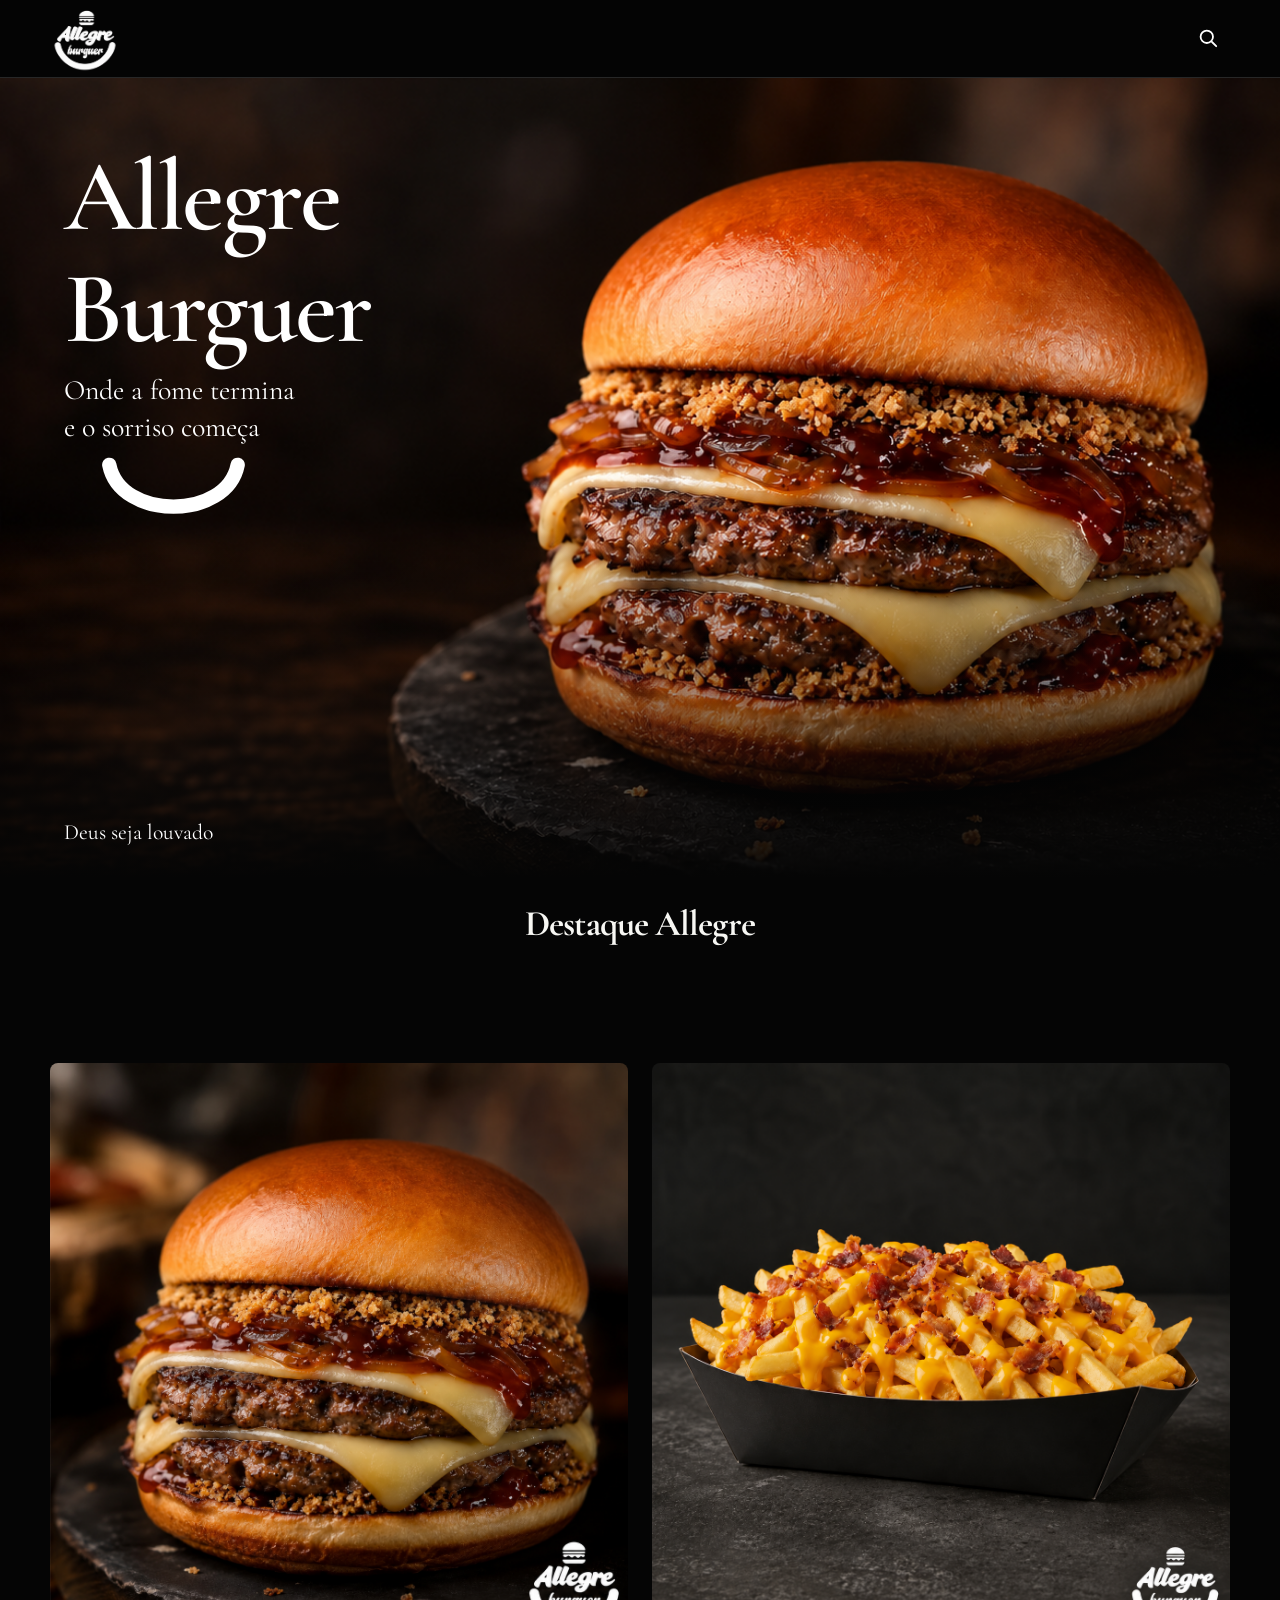
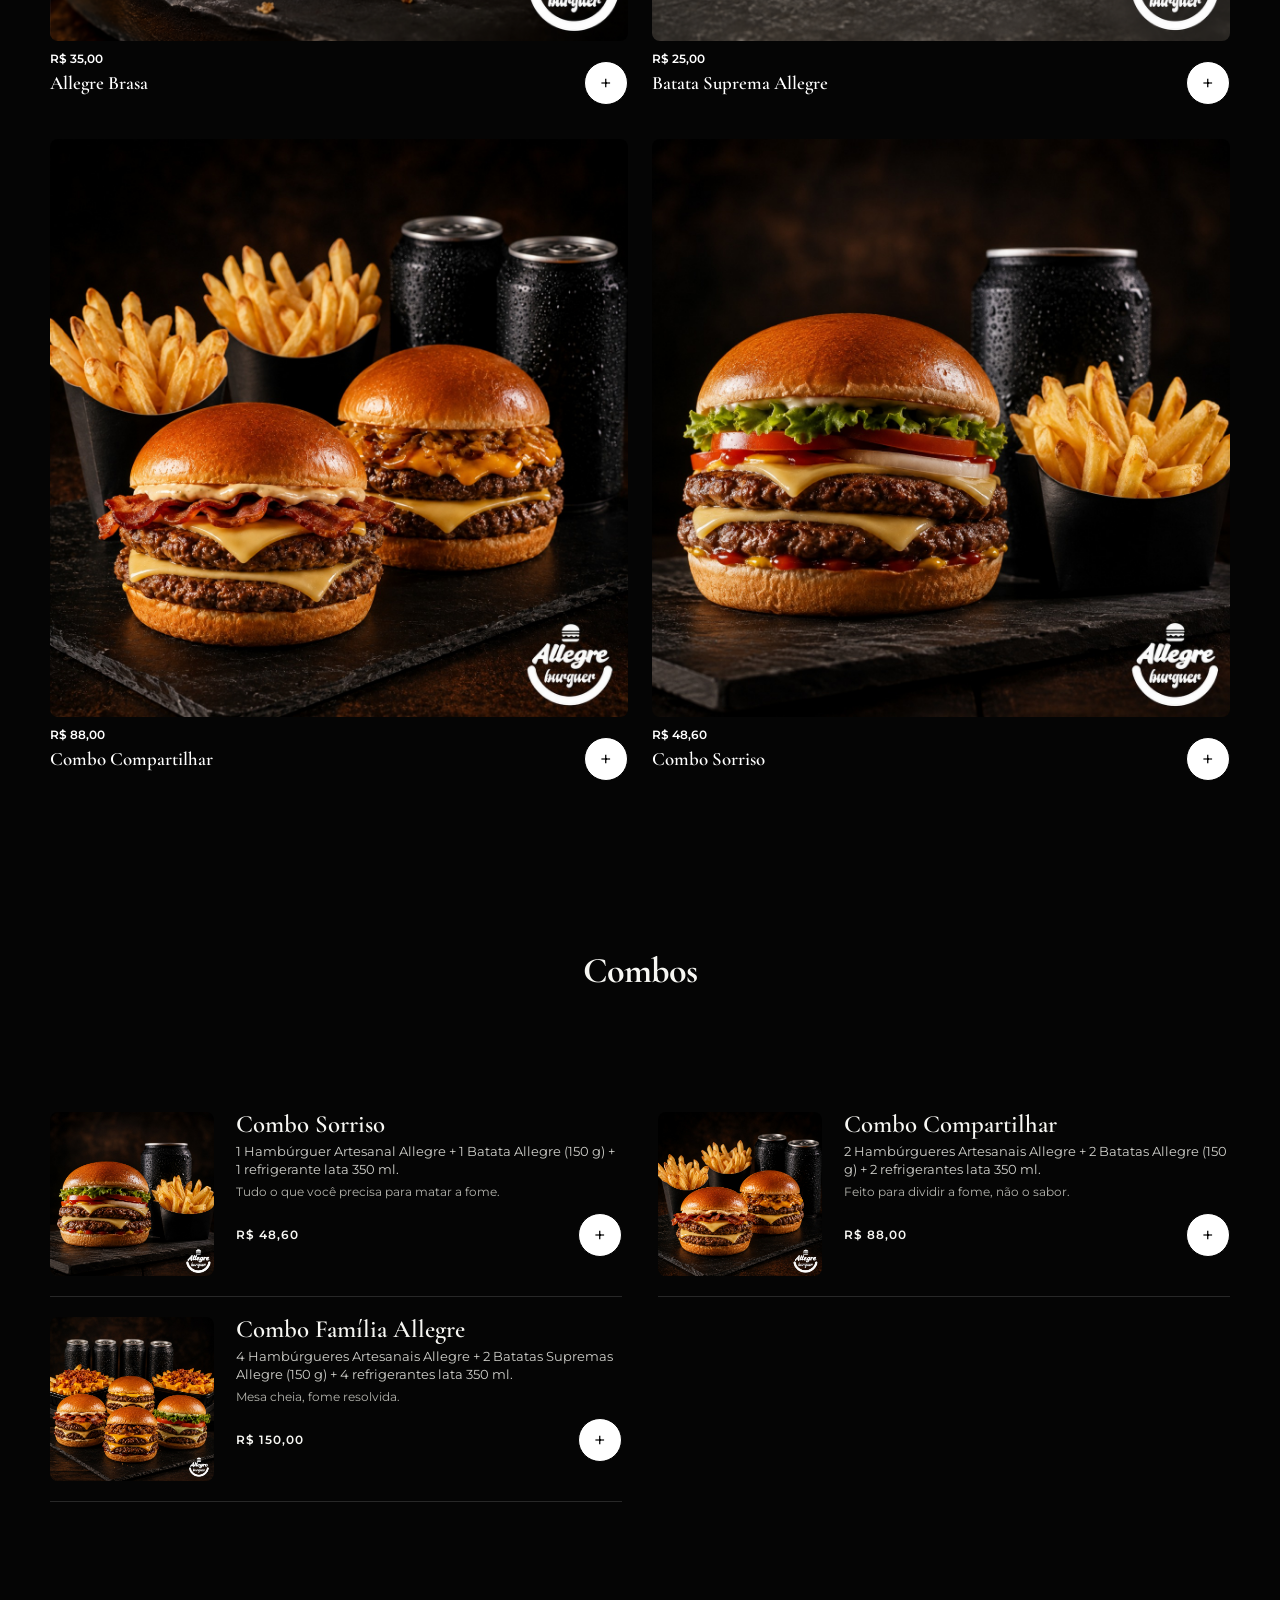
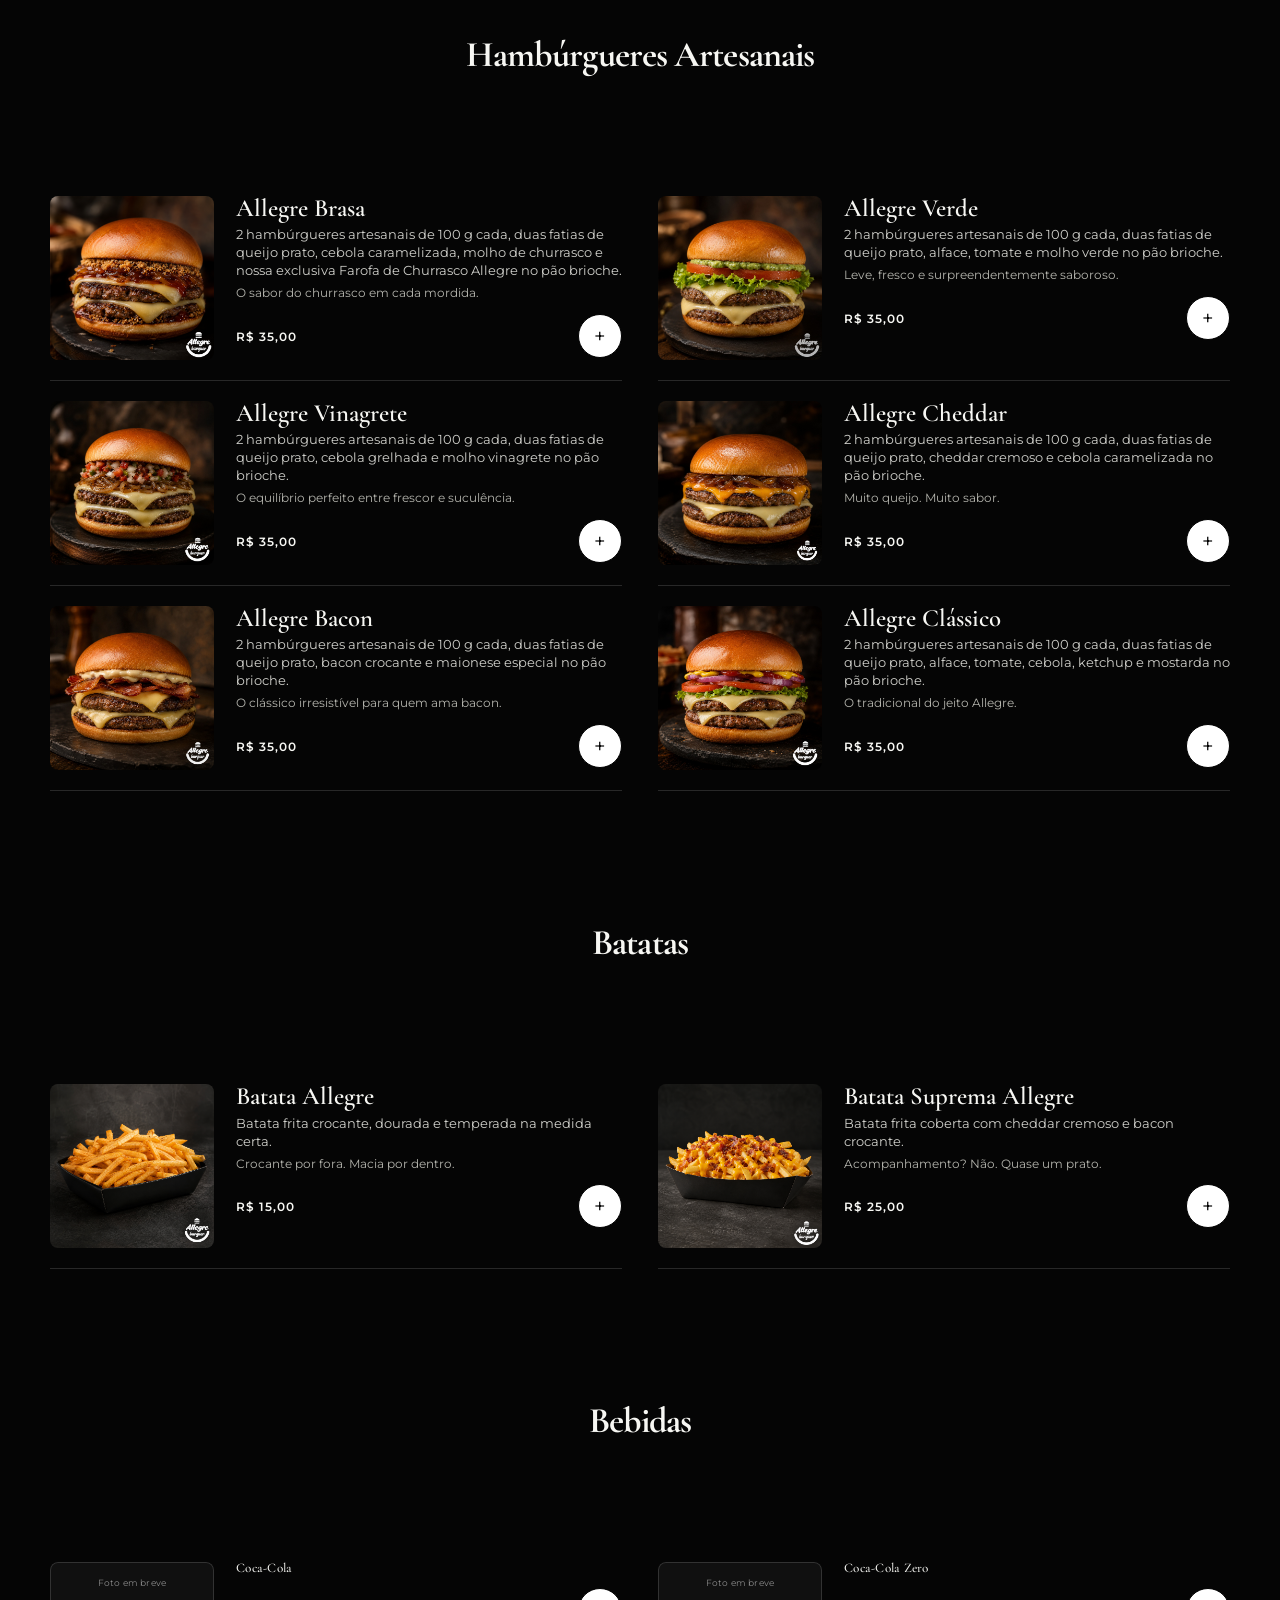
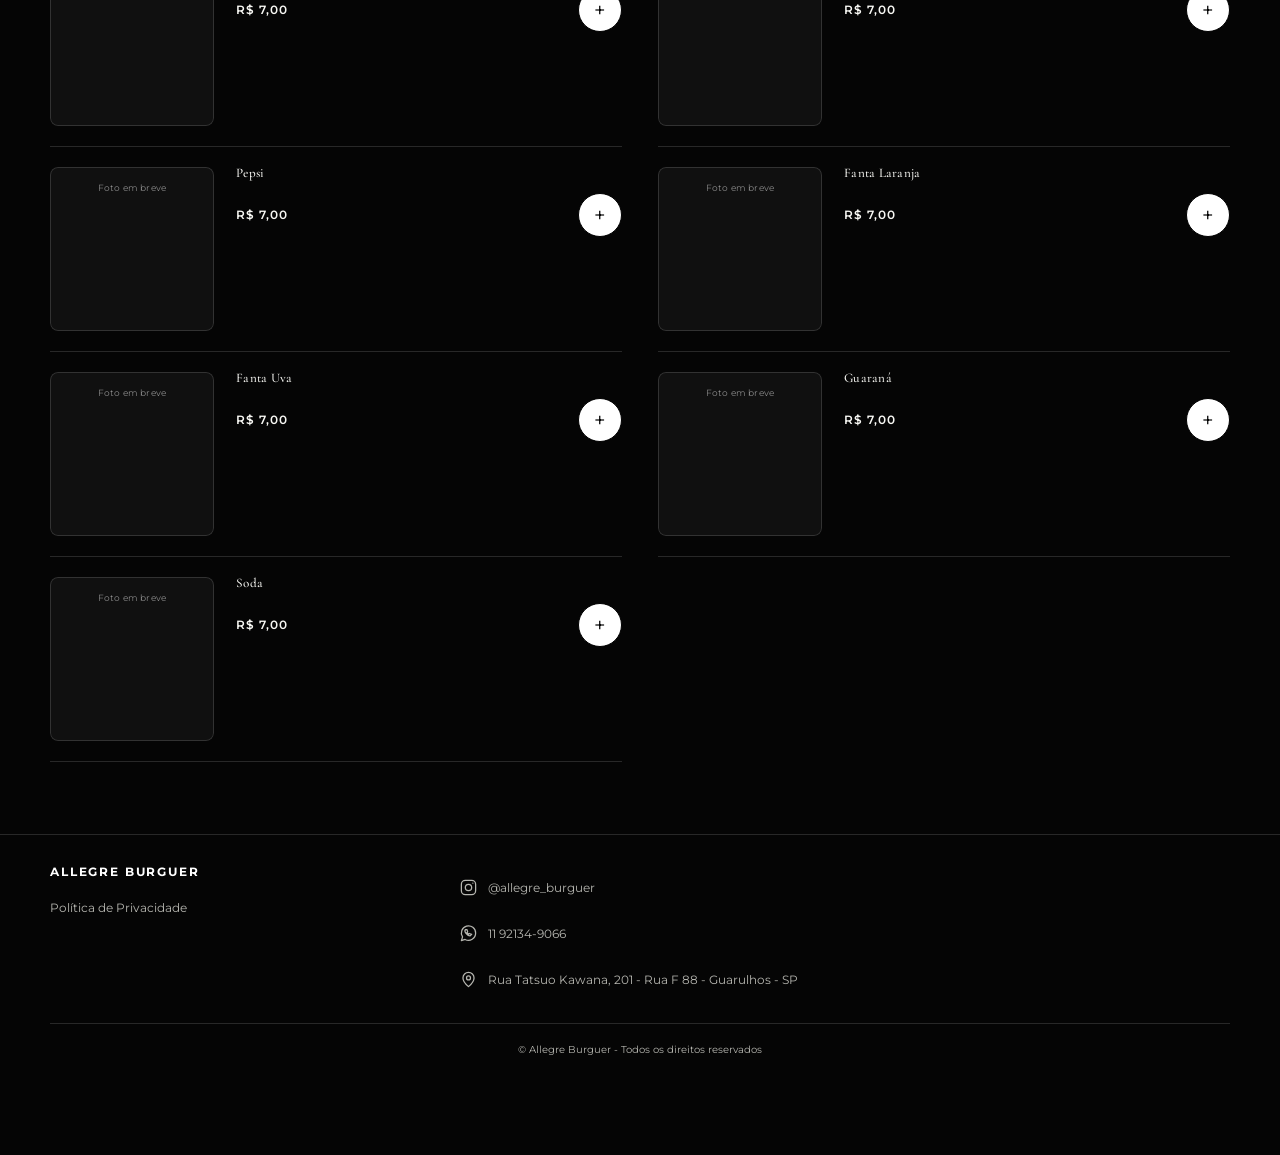
<file: index.html>
<!doctype html>
<html lang="pt-BR">
<head>
  <meta charset="utf-8" />
  <meta name="viewport" content="width=device-width,initial-scale=1,viewport-fit=cover" />
  <meta name="theme-color" content="#050505" />
  <meta name="description" content="Cardápio digital oficial Allegre Burguer. Pedido direto em Guarulhos." />
  <meta property="og:title" content="Allegre Burguer — Cardápio Oficial" />
  <meta property="og:description" content="Onde a fome termina e o sorriso começa." />
  <title>Allegre Burguer — Cardápio Oficial</title>

  <link rel="preconnect" href="https://fonts.googleapis.com">
  <link rel="preconnect" href="https://fonts.gstatic.com" crossorigin>
  <link href="https://fonts.googleapis.com/css2?family=Cormorant+Garamond:ital,wght@0,500;0,600;0,700;1,500&family=Montserrat:wght@400;500;600;700&display=swap" rel="stylesheet">
  <link rel="stylesheet" href="styles.css" />
</head>
<body>
  <header class="topbar">
    <div class="shell topbar__inner">
      <a class="header-brand" href="#top" aria-label="Allegre Burguer — voltar ao início">
        <img class="header-logo" src="assets/logo-allegre-branco.png" alt="Logo oficial Allegre Burguer" />
      </a>
      <button id="openSearch" class="search-action" type="button" aria-label="Buscar no cardápio" aria-expanded="false" aria-controls="searchPanel">
        <span class="sr-only">Buscar no cardápio</span>
        <svg aria-hidden="true" viewBox="0 0 24 24"><circle cx="10.8" cy="10.8" r="6.2"></circle><path d="m16 16 4.2 4.2"></path></svg>
      </button>
    </div>
    <nav id="nav" class="category-trail" aria-label="Categorias do cardápio" aria-hidden="true" inert></nav>
    <div id="searchPanel" class="search-panel" hidden>
      <label class="search">
        <span class="sr-only">Buscar no cardápio</span>
        <input id="search" type="search" placeholder="Buscar no mapa" autocomplete="off" />
      </label>
      <div id="resultCount" class="result-count" role="status" aria-live="polite"></div>
      <nav id="searchCategories" class="search-categories" aria-label="Ir para uma categoria"></nav>
    </div>
  </header>

  <main id="top">
    <section class="masthead">
      <div class="masthead__grid">
        <figure class="masthead__burger">
          <img src="assets/allegre-capa.png" alt="Allegre Brasa" width="1254" height="1254" fetchpriority="high" decoding="async" />
          <div class="masthead__copy">
            <h1><span>Allegre</span> <span>Burguer</span></h1>
            <p><span>Onde a fome termina</span> <span>e o sorriso começa</span></p>
            <svg class="masthead__smile" viewBox="0 0 180 80" aria-hidden="true"><path d="M14 14C27 80 153 80 166 14" fill="none" stroke="currentColor" stroke-width="17" stroke-linecap="round"/></svg>
          </div>
          <figcaption class="masthead__blessing">Deus seja louvado</figcaption>
        </figure>
      </div>
    </section>

    <div class="shell">
      <section class="menu">
        <div id="menuRoot"></div>
      </section>
    </div>
  </main>

  <footer class="footer">
    <div class="shell footer__inner">
      <div>
        <strong>ALLEGRE BURGUER</strong>
        <a class="footer__privacy" href="politica-de-privacidade.html">Política de Privacidade</a>
      </div>
      <div class="footer__contacts">
        <a href="https://www.instagram.com/allegre_burguer?stkn=YmJtdWhtODIzcXk1&amp;utm_source=qr" target="_blank" rel="noopener noreferrer">
          <svg viewBox="0 0 24 24" aria-hidden="true"><rect x="3" y="3" width="18" height="18" rx="5"/><circle cx="12" cy="12" r="4"/><circle cx="17.5" cy="6.5" r=".8" fill="currentColor" stroke="none"/></svg><span>@allegre_burguer</span>
        </a>
        <a href="https://wa.me/5511921349066" target="_blank" rel="noopener noreferrer">
          <svg viewBox="0 0 24 24" aria-hidden="true"><path d="M21 11.5a9 9 0 0 1-13.3 8L3 21l1.5-4.7A9 9 0 1 1 21 11.5Z"/><path d="M8 7c-2 3 3 8 6 8l2-2-3-1-1 1-2-2 1-1-1-3Z"/></svg><span>11 92134-9066</span>
        </a>
        <address><svg viewBox="0 0 24 24" aria-hidden="true"><path d="M19 10c0 5-7 11-7 11S5 15 5 10a7 7 0 0 1 14 0Z"/><circle cx="12" cy="10" r="2.5"/></svg><span>Rua Tatsuo Kawana, 201 - Rua F 88 - Guarulhos - SP</span></address>
      </div>
    </div>
    <p class="shell footer__copyright">© Allegre Burguer - Todos os direitos reservados</p>
  </footer>

  <button id="openCart" class="cart-action cart-action--floating" type="button" aria-label="Abrir sacola" aria-hidden="true" tabindex="-1" hidden>
    <svg class="cart-action__icon" aria-hidden="true" viewBox="0 0 24 24"><path d="M5.5 8.5h13l-1 11h-11z"></path><path d="M9 9V7a3 3 0 0 1 6 0v2"></path></svg>
    <span class="cart-action__label">Sacola</span>
    <b id="cartCount" class="cart-action__count">0</b>
  </button>

  <div id="modalBackdrop" class="backdrop" hidden></div>

  <section id="productModal" class="sheet sheet--product" aria-modal="true" role="dialog" hidden>
    <div class="sheet__head">
      <div>
        <span class="kicker">PERSONALIZE SEU PEDIDO</span>
        <h2 id="modalTitle"></h2>
      </div>
      <button class="round" data-close="product" aria-label="Fechar">×</button>
    </div>
    <div id="modalBody" class="sheet__body"></div>
    <div class="sheet__foot">
      <div><small>TOTAL</small><strong id="modalTotal">R$ 0,00</strong></div>
      <button id="modalAdd" class="button button--light" type="button">ADICIONAR À SACOLA</button>
    </div>
  </section>

  <section id="cartDrawer" class="sheet sheet--cart" aria-modal="true" role="dialog" hidden>
    <div class="sheet__head">
      <div><span class="kicker">PEDIDO DIRETO</span><h2>Sua sacola</h2></div>
      <button class="round" data-close="cart" aria-label="Fechar">×</button>
    </div>
    <div id="cartBody" class="sheet__body"></div>
    <div class="sheet__foot sheet__foot--stack">
      <div class="total-row"><span>TOTAL DOS ITENS</span><strong id="cartTotal">R$ 0,00</strong></div>
      <button id="goCheckout" class="button button--light button--full" type="button">CONTINUAR</button>
    </div>
  </section>

  <section id="checkoutDrawer" class="sheet sheet--checkout" aria-modal="true" role="dialog" hidden>
    <div class="sheet__head">
      <div><span class="kicker">ÚLTIMO PASSO</span><h2>Finalizar pedido</h2></div>
      <button class="round" data-close="checkout" aria-label="Fechar">×</button>
    </div>
    <div class="sheet__body">
      <div class="segmented">
        <button id="modeDelivery" class="active" type="button">ENTREGA</button>
        <button id="modePickup" type="button">RETIRADA</button>
      </div>

      <form id="checkoutForm" class="form" novalidate>
        <label><span>NOME</span><input name="name" autocomplete="name" required placeholder="Seu nome" /></label>
        <label><span>WHATSAPP</span><input name="phone" inputmode="tel" autocomplete="tel" required placeholder="(11) 99999-9999" /></label>

        <div id="deliveryFields" class="form__group">
          <label><span>CEP</span><input name="cep" inputmode="numeric" autocomplete="postal-code" placeholder="00000-000" /></label>
          <div class="form__row">
            <label><span>ENDEREÇO</span><input name="address" autocomplete="street-address" placeholder="Rua / avenida" /></label>
            <label class="small"><span>Nº</span><input name="number" placeholder="123" /></label>
          </div>
          <div class="form__row">
            <label><span>BAIRRO</span><input name="district" placeholder="Bairro" /></label>
            <label><span>COMPLEMENTO</span><input name="complement" placeholder="Apto, bloco..." /></label>
          </div>
          <p class="hint">A taxa de entrega será confirmada conforme o endereço.</p>
        </div>

        <label>
          <span>PAGAMENTO</span>
          <select name="payment">
            <option>Pix</option>
            <option>Cartão na entrega</option>
            <option>Dinheiro</option>
          </select>
        </label>

        <label><span>OBSERVAÇÕES</span><textarea name="notes" rows="3" placeholder="Alguma observação geral do pedido?"></textarea></label>

        <label class="consent">
          <input name="consent" type="checkbox" required />
          <span>Autorizo o uso destes dados somente para atendimento e gestão deste pedido.</span>
        </label>

        <button class="button button--light button--full" type="submit">ENVIAR PEDIDO NO WHATSAPP</button>
      </form>

      <div id="orderPayloadPreview" class="payload-preview" hidden></div>
    </div>
  </section>

  <div id="toast" class="toast" role="status" aria-live="polite"></div>

  <script src="app.js" defer></script>
</body>
</html>
</file>
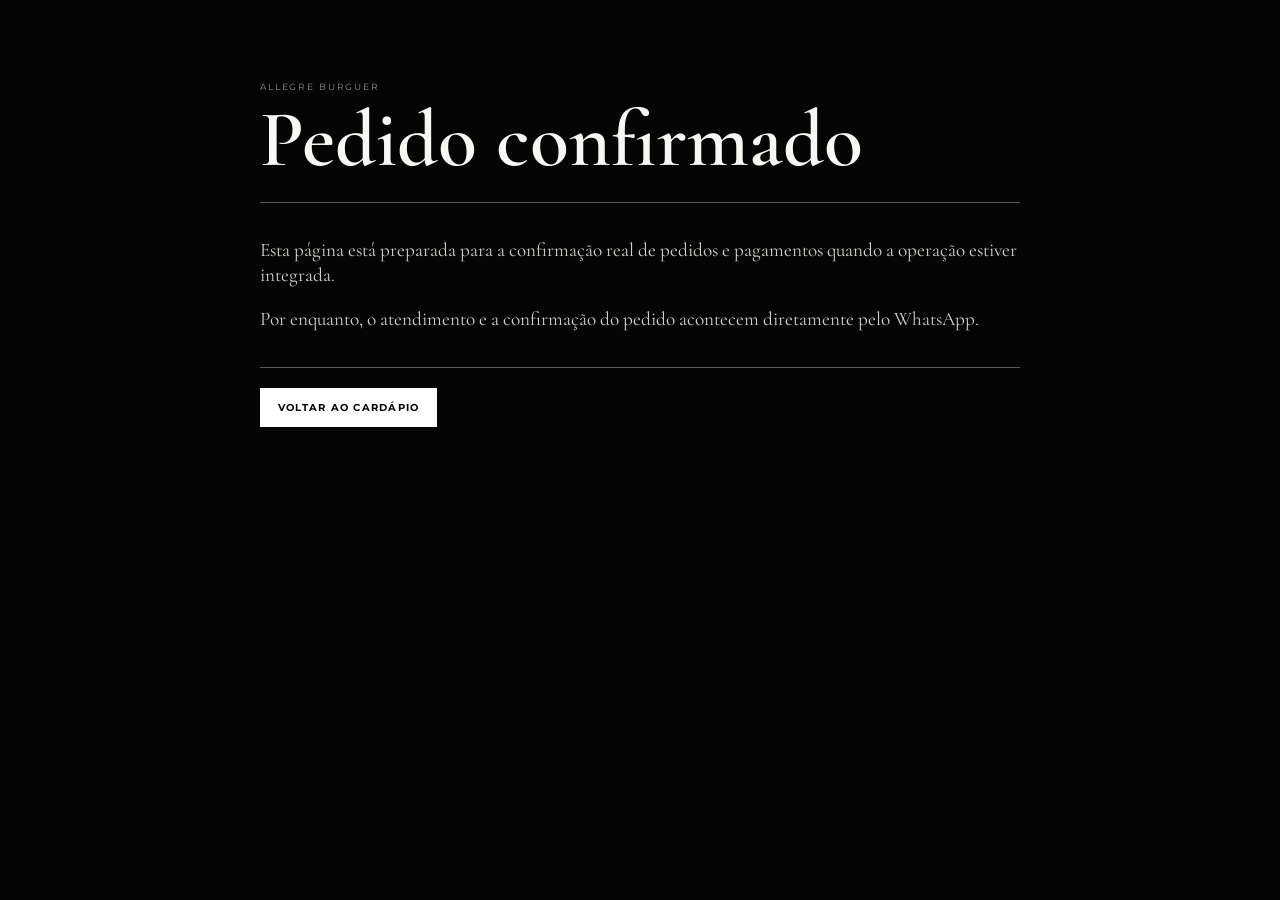
<file: pedido-confirmado.html>
<!doctype html>
<html lang="pt-BR">
<head>
  <meta charset="utf-8">
  <meta name="viewport" content="width=device-width, initial-scale=1">
  <meta name="theme-color" content="#050505">
  <title>Pedido confirmado — Allegre Burguer</title>
  <link rel="preconnect" href="https://fonts.googleapis.com">
  <link rel="preconnect" href="https://fonts.gstatic.com" crossorigin>
  <link href="https://fonts.googleapis.com/css2?family=Cormorant+Garamond:ital,wght@0,500;0,600;1,500&family=Montserrat:wght@400;500;600;700&display=swap" rel="stylesheet">
  <link rel="stylesheet" href="styles.css">
</head>
<body>
  <main class="legal shell">
    <p class="kicker">ALLEGRE BURGUER</p>
    <h1>Pedido confirmado</h1>
    <div class="legal__content">
      <p>Esta página está preparada para a confirmação real de pedidos e pagamentos quando a operação estiver integrada.</p>
      <p>Por enquanto, o atendimento e a confirmação do pedido acontecem diretamente pelo WhatsApp.</p>
    </div>
    <a class="button button--light" href="index.html">VOLTAR AO CARDÁPIO</a>
  </main>
</body>
</html>
</file>
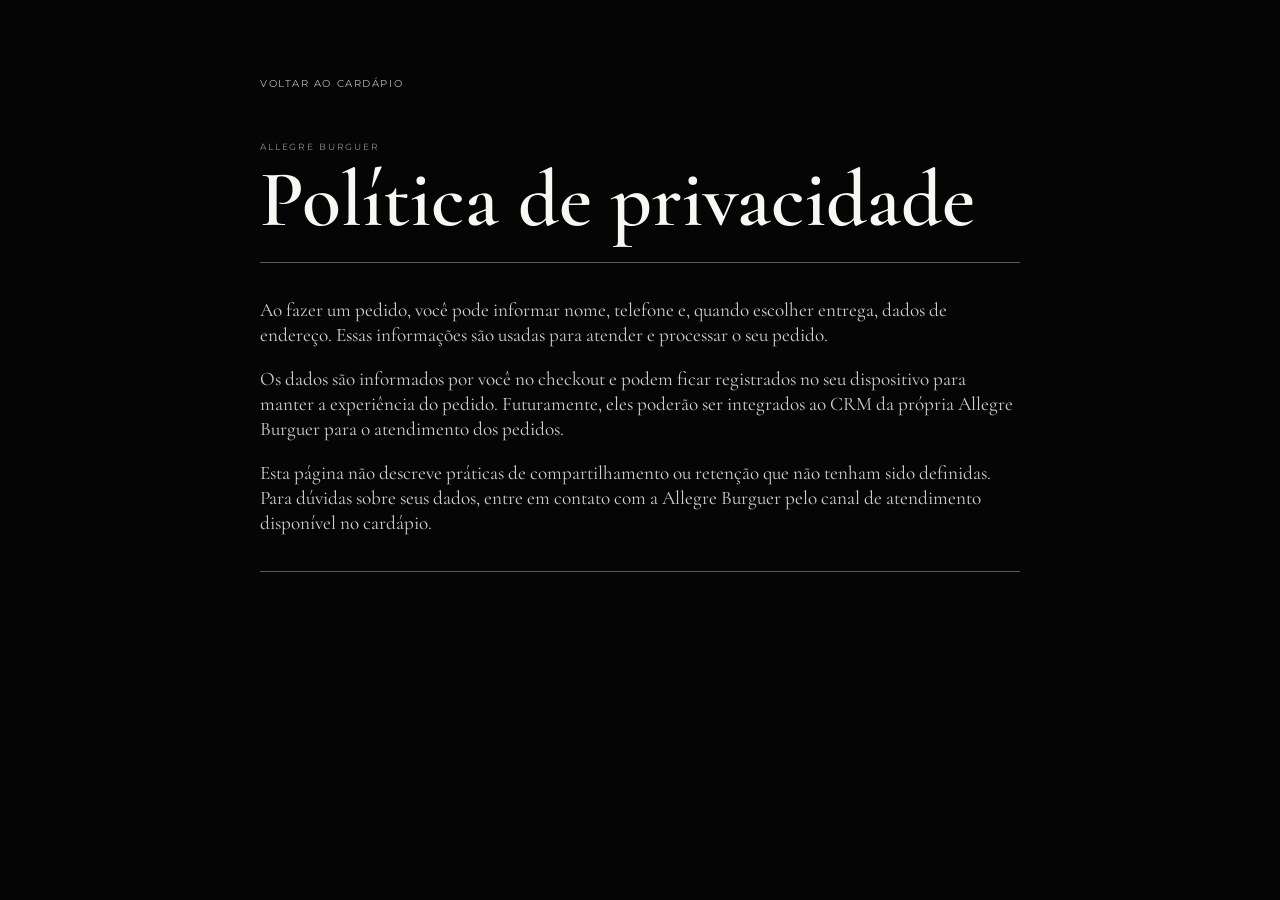
<file: politica-de-privacidade.html>
<!doctype html>
<html lang="pt-BR">
<head>
  <meta charset="utf-8">
  <meta name="viewport" content="width=device-width, initial-scale=1">
  <meta name="theme-color" content="#050505">
  <title>Política de privacidade — Allegre Burguer</title>
  <link rel="preconnect" href="https://fonts.googleapis.com">
  <link rel="preconnect" href="https://fonts.gstatic.com" crossorigin>
  <link href="https://fonts.googleapis.com/css2?family=Cormorant+Garamond:ital,wght@0,500;0,600;1,500&family=Montserrat:wght@400;500;600;700&display=swap" rel="stylesheet">
  <link rel="stylesheet" href="styles.css">
</head>
<body>
  <main class="legal shell">
    <a class="legal__back" href="index.html">Voltar ao cardápio</a>
    <p class="kicker">ALLEGRE BURGUER</p>
    <h1>Política de privacidade</h1>
    <div class="legal__content">
      <p>Ao fazer um pedido, você pode informar nome, telefone e, quando escolher entrega, dados de endereço. Essas informações são usadas para atender e processar o seu pedido.</p>
      <p>Os dados são informados por você no checkout e podem ficar registrados no seu dispositivo para manter a experiência do pedido. Futuramente, eles poderão ser integrados ao CRM da própria Allegre Burguer para o atendimento dos pedidos.</p>
      <p>Esta página não descreve práticas de compartilhamento ou retenção que não tenham sido definidas. Para dúvidas sobre seus dados, entre em contato com a Allegre Burguer pelo canal de atendimento disponível no cardápio.</p>
    </div>
  </main>
</body>
</html>
</file>
<file: styles.css>
:root{
  --bg:#050505;
  --panel:#0b0b0b;
  --panel2:#111;
  --text:#f7f7f3;
  --muted:#b6b6b0;
  --dim:#7d7d79;
  --line:rgba(255,255,255,.34);
  --line-soft:rgba(255,255,255,.14);
  --serif:"Cormorant Garamond",Georgia,serif;
  --sans:"Montserrat",Arial,sans-serif;
  --max:1180px;
  --shadow:0 30px 90px rgba(0,0,0,.6);
}

*{box-sizing:border-box}
html{scroll-behavior:smooth}
body{
  margin:0;
  background:var(--bg);
  color:var(--text);
  font-family:var(--sans);
  -webkit-font-smoothing:antialiased;
  overflow-x:hidden;
}
body.lock{overflow:hidden}
button:focus-visible,a:focus-visible,input:focus-visible,select:focus-visible,textarea:focus-visible{outline:2px solid #fff;outline-offset:3px}
button,input,select,textarea{font:inherit}
button{cursor:pointer}
a{color:inherit;text-decoration:none}
img{max-width:100%;display:block}
.shell{width:min(calc(100% - 40px),var(--max));margin-inline:auto}
.legal{max-width:760px;padding:72px 0 110px}
.legal h1{margin:8px 0 24px;font-family:var(--serif);font-size:clamp(3rem,8vw,5rem);font-weight:600;line-height:.95}
.legal__content{border-top:1px solid var(--line);border-bottom:1px solid var(--line);margin-bottom:28px;padding:16px 0;color:#d0d0ca;font-family:var(--serif);font-size:1.2rem;line-height:1.3}
.legal__back{display:inline-block;margin-bottom:42px;color:#b6b6b0;font-size:.65rem;letter-spacing:.15em;text-transform:uppercase}

.topbar{
  position:sticky;top:0;z-index:60;
  background:rgba(5,5,5,.93);
  border-bottom:1px solid var(--line-soft);
  backdrop-filter:blur(14px);
}
.topbar__inner{
  min-height:clamp(68px,6vw,78px);display:flex;align-items:center;gap:clamp(10px,1.7vw,18px);
}
.header-brand{
  display:flex;align-items:center;flex:0 0 auto;
}
.header-logo{
  display:block;width:auto;height:clamp(56px,5.5vw,70px);max-width:100%;object-fit:contain;
}
.category-trail{
  position:absolute;top:100%;left:0;width:100%;height:48px;
  display:flex;align-items:stretch;gap:22px;padding-inline:max(16px,calc((100% - var(--max))/2));
  overflow-x:auto;scrollbar-width:none;background:rgba(5,5,5,.97);border-bottom:1px solid var(--line-soft);
  opacity:0;visibility:hidden;pointer-events:none;transform:translateY(-8px);
  transition:opacity .22s ease,transform .22s ease,visibility .22s;
}
.category-trail::-webkit-scrollbar{display:none}
.category-trail.is-visible{opacity:1;visibility:visible;pointer-events:auto;transform:translateY(0)}
.category-trail a{
  display:flex;align-items:center;flex-shrink:0;border:0;border-bottom:2px solid transparent;padding:0 2px;background:transparent;color:#92928c;
  font-size:.64rem;font-weight:600;letter-spacing:.08em;white-space:nowrap;
  transition:color .22s ease,border-color .22s ease;
}
.category-trail a:hover,.category-trail a.active{color:#fff}
.category-trail a.active{border-bottom-color:#fff}
.category-trail a:focus-visible{outline-offset:-4px}
@media(prefers-reduced-motion:reduce){.category-trail,.category-trail a{transition:none}}
.search-action{
  margin-left:auto;
  display:flex;align-items:center;justify-content:center;flex-shrink:0;
  width:44px;height:44px;padding:10px;border:0;background:transparent;color:#fff;
}
.search-action svg{flex-shrink:0;width:24px;height:24px;fill:none;stroke:currentColor;stroke-width:1.8;stroke-linecap:round}
.search-panel{
  position:absolute;z-index:70;right:max(20px,calc((100% - var(--max))/2));top:100%;
  width:min(430px,calc(100% - 40px));padding:14px 16px 12px;
  border:1px solid var(--line-soft);background:#080808;max-height:calc(100dvh - 100px);overflow-y:auto;animation:search-open .18s ease-out;
}
.search-panel[hidden]{display:none}
.search-categories{display:flex;flex-direction:column;margin-top:12px}
.search-categories a{display:flex;align-items:center;min-height:46px;padding:10px 0;border-top:1px solid var(--line-soft);color:var(--muted);font-size:.78rem;line-height:1.4}
.search-categories a:hover,.search-categories a.active{color:#fff}
@keyframes search-open{from{opacity:0;transform:translateY(-6px)}to{opacity:1;transform:translateY(0)}}
@media(prefers-reduced-motion:reduce){html{scroll-behavior:auto}.search-panel{animation:none}}
.sr-only{position:absolute;width:1px;height:1px;padding:0;margin:-1px;overflow:hidden;clip:rect(0,0,0,0);white-space:nowrap;border:0}
.cart-action{
  display:flex;align-items:center;justify-content:flex-start;gap:8px;
  border:1px solid #fff;background:#fff;color:#050505;border-radius:12px;
  padding:7px 12px;font-family:var(--serif);font-size:1.02rem;letter-spacing:0;font-weight:700;
}
.cart-action__icon{width:18px;height:18px;fill:none;stroke:currentColor;stroke-width:1.8;stroke-linejoin:round;stroke-linecap:round}
.cart-action__label{display:block;line-height:1;white-space:nowrap}
.cart-action__count{color:#050505;font-family:var(--sans);font-size:.84rem;font-weight:800;line-height:1}
.cart-action--floating{
  position:fixed;z-index:75;right:24px;bottom:24px;box-shadow:0 16px 40px rgba(0,0,0,.38);
  opacity:0;pointer-events:none;transform:translateY(12px) scale(.96);
  transition:opacity .22s ease,transform .22s ease;
}
.cart-action--floating.is-visible{opacity:1;pointer-events:auto;transform:translateY(0) scale(1)}
.cart-action[hidden]{display:none}
.cart-action--floating{min-height:48px;bottom:calc(24px + env(safe-area-inset-bottom,0px))}
.cart-action__count{display:inline-block;min-width:20px;text-align:center}
.cart-fly{position:fixed;z-index:220;display:grid;place-items:center;width:64px;height:64px;border:2px solid #fff;border-radius:50%;background:#fff;color:#050505;box-shadow:0 0 24px #ffffff80;font-family:var(--sans);font-size:1rem;font-weight:800;pointer-events:none;transform:translate(-50%,-50%)}
.cart-fly img{width:100%;height:100%;object-fit:cover;border-radius:inherit;grid-area:1/1}
.cart-fly span{grid-area:1/1;z-index:1;background:#fff;border-radius:20px;padding:3px 6px;align-self:end;justify-self:end}
@media(prefers-reduced-motion:reduce){.cart-action--floating{transition:none}}

.masthead{padding:0;background:var(--bg)}
.masthead__grid{width:100%}
.masthead__burger{
  position:relative;margin:0 auto;max-width:1440px;overflow:hidden;container-type:inline-size;
}
.masthead__burger>img{width:100%;height:min(100vw,960px);object-fit:cover;object-position:center 55%;margin-top:max(-12vw,-96px);margin-bottom:max(-8vw,-64px)}
.masthead__burger::after{content:"";position:absolute;inset:55% 0 0;background:linear-gradient(to bottom,transparent 0%,rgba(5,5,5,.3) 45%,var(--bg) 100%);pointer-events:none}
.masthead__copy{position:absolute;z-index:1;top:max(24px,calc(min(55cqw,528px) - 27.3cqw - min(12cqw,96px) - clamp(10px,1.5cqw,20px)));left:0;width:40%;padding:0 0 20px clamp(20px,5vw,72px);color:#fff}
.masthead__copy h1{margin:0;font-family:var(--serif);font-weight:600;font-size:clamp(3.096rem,7.92vw,6.912rem);line-height:1.1;letter-spacing:-.025em}
.masthead__copy h1 span{display:block}
.masthead__copy p{margin:8px 0 0;font-family:var(--serif);font-size:clamp(1.2rem,2.4vw,1.74rem);line-height:1.3}
.masthead__copy p span{display:block;white-space:nowrap}
.masthead__smile{display:block;width:clamp(84.48px,11.88vw,171.6px);height:auto;margin-top:8px;transform:translateX(22%)}
.masthead__blessing{position:absolute;z-index:1;left:0;right:0;bottom:clamp(16px,3vw,32px);margin:0;padding:0 clamp(20px,5vw,72px);text-align:left;color:#fff;font-family:var(--serif);font-size:clamp(1rem,1.8vw,1.35rem);line-height:1.3}

.search{width:min(430px,100%)}
.search input{
  width:100%;background:transparent;border:0;border-bottom:1px solid var(--line);
  color:#fff;outline:none;padding:7px 0 8px;
  font-family:var(--serif);font-size:1.12rem;
}
.search input::placeholder{color:#676762}
.result-count{font-size:.65rem;letter-spacing:.12em;color:#777;text-transform:uppercase}

.menu{padding:0 0 64px}
.empty-results{padding:40px 0;text-align:center;color:var(--muted)}

.menu-section{
  padding:18px 0 8px;
  scroll-margin-top:var(--menu-scroll-offset,132px);
}
.menu-section + .menu-section{margin-top:4px}
.section-head{
  text-align:center;
  padding:8px 0 7px;
  margin:8% 0;
}
.section-head h2{
  margin:0;
  font-family:var(--serif);
  font-size:clamp(1.65rem,3vw,2.25rem);
  line-height:1.1;
  font-weight:700;
  letter-spacing:-.025em;
  text-transform:none;
}
.menu-section--highlights .section-head{margin-top:0}
.section-head p,.section-head .result-count{display:none}

.menu-list{display:grid;grid-template-columns:repeat(2,minmax(0,1fr));column-gap:36px}
.product-row{
  display:grid;grid-template-columns:clamp(104px,14vw,164px) minmax(0,1fr);gap:clamp(14px,2vw,22px);
  padding:20px 0;border-bottom:1px solid var(--line-soft);align-items:start;min-width:0;
}
.product-row__visual{position:relative;min-width:0;aspect-ratio:1}
.product-row__photo{display:block;width:100%;height:100%;padding:0;border:0;border-radius:8px;overflow:hidden;background:#101010;color:var(--dim)}
.product-row__photo img{display:block;width:100%;height:100%;object-fit:cover;aspect-ratio:1}
.photo-placeholder{display:grid;place-items:center;width:100%;height:100%;aspect-ratio:1;background:#101010;border:1px solid var(--line-soft);border-radius:inherit;color:#888;font-family:var(--sans);font-size:.58rem;font-weight:400;letter-spacing:.02em}
.product-row__photo .photo-placeholder>span{align-self:start;margin-top:14px}
.product-row__main{min-width:0}
.product-row h3{margin:0;font-family:var(--serif);font-weight:600;font-size:1.55rem;line-height:1}
.product-row__footer{display:flex;align-items:center;justify-content:space-between;gap:8px;margin-top:12px;flex-wrap:wrap}
.product-row__price{display:block;margin:0;font-size:.75rem;letter-spacing:.08em;font-weight:600;white-space:nowrap}
.product-row__desc{color:#d0d0cb;font-family:var(--sans);font-size:.8rem;line-height:1.4;margin:6px 0 0;max-width:100%}
.product-row__short{color:#b4b4ad;font-family:var(--sans);font-style:normal;font-size:.75rem;line-height:1.4;margin:5px 0 0}
.product-row__action{
  flex:0 0 44px;margin-left:auto;width:44px;height:44px;border:1px solid #000;background:#fff;color:#000;
  border-radius:50%;font-size:1.25rem;line-height:1;display:grid;place-items:center;transition:background .18s ease,color .18s ease;
}
.product-row__action:hover{background:#e8e8e8;color:#000}
.product-row--drink h3{font-family:var(--serif);font-size:.82rem;font-weight:500;letter-spacing:.02em}
.product-row--drink .product-row__desc{font-family:var(--sans)}
.product-row--drink .product-row__price{font-size:.72rem}
.menu-section--highlights{padding-top:clamp(8px,1.5vw,18px);padding-bottom:24px}
.spotlight{
  --card-gap:clamp(10px,2vw,24px);
  display:grid;grid-template-columns:repeat(2,minmax(0,1fr));gap:24px var(--card-gap);
  padding:18px 0 12px;
}
.spotlight__item{display:flex;flex-direction:column;align-items:stretch;min-width:0;padding:0;border:0;background:transparent;color:#fff;text-align:left}
.spotlight__item:focus-visible{outline-offset:-2px}
.spotlight__photo{display:block;width:100%;aspect-ratio:1;border-radius:8px;overflow:hidden;padding:0;border:0;background:#101010;color:inherit}
.spotlight__details{display:flex;align-items:center;gap:10px;margin-top:10px}
.spotlight__copy{flex:1;min-width:0;overflow-wrap:anywhere}
.spotlight__details .spotlight__price{margin-top:0}
.spotlight__details strong{display:block}
.spotlight__photo img{width:100%;height:100%;object-fit:cover}
.spotlight__price{display:block;margin:10px 0 5px;font-family:var(--sans);font-size:.75rem;font-weight:600;line-height:1.4}
.spotlight__item strong{font-family:var(--serif);font-size:1.18rem;font-weight:600;line-height:1.12;min-height:2.24em}
.footer{border-top:1px solid var(--line-soft);padding:30px 0 96px;color:var(--muted)}
.footer__inner{display:grid;grid-template-columns:minmax(160px,1fr) minmax(0,2fr);gap:24px;align-items:start}
.footer strong{display:block;color:#fff;font-size:.72rem;letter-spacing:.16em}
.footer__privacy{display:inline-flex;align-items:center;min-height:44px;font-size:.75rem;margin-top:6px}
.footer__contacts{display:flex;flex-direction:column;align-items:flex-start;gap:2px}
.footer__contacts a,.footer__contacts address{display:flex;align-items:center;gap:10px;min-height:44px;font-size:.75rem;line-height:1.6;font-style:normal}
.footer__contacts svg{width:19px;height:19px;flex-shrink:0;fill:none;stroke:currentColor;stroke-width:1.6;stroke-linecap:round;stroke-linejoin:round}
.footer a:hover{color:#fff;text-decoration:underline;text-underline-offset:4px}
.footer__copyright{text-align:center;margin-top:22px;margin-bottom:0;padding-top:18px;border-top:1px solid var(--line-soft);font-size:.65rem;line-height:1.6}

/* Componentes funcionais: modal, sacola e checkout */
.backdrop{
  position:fixed;inset:0;background:rgba(0,0,0,.75);
  z-index:90;backdrop-filter:blur(3px);
}
.sheet{
  position:fixed;z-index:100;background:#080808;
  border:1px solid var(--line-soft);box-shadow:var(--shadow);
  display:flex;flex-direction:column;
}
.sheet[hidden],.backdrop[hidden]{display:none}
.sheet--product{
  left:50%;top:50%;transform:translate(-50%,-50%);
  width:min(720px,calc(100% - 24px));
  max-height:min(860px,calc(100dvh - 28px));
}
.sheet--cart,.sheet--checkout{
  right:0;top:0;width:min(520px,100%);height:100dvh;
  border-top:0;border-bottom:0;border-right:0;
}
.sheet__head{
  display:flex;justify-content:space-between;gap:20px;
  padding:18px 20px;border-bottom:1px solid var(--line);align-items:center;
}
.kicker{
  font-size:.58rem;text-transform:uppercase;letter-spacing:.2em;color:#8f8f89;
}
.sheet__head h2{
  font-family:var(--serif);font-size:2rem;margin:2px 0 0;font-weight:600;
}
.round{
  width:38px;height:38px;border-radius:50%;
  background:transparent;border:1px solid var(--line);color:#fff;font-size:1.35rem;
}
.sheet__body{padding:20px;overflow:auto;flex:1}
.sheet__foot{
  border-top:1px solid var(--line);padding:15px 20px;
  display:flex;justify-content:space-between;align-items:center;gap:18px;background:#080808;
}
.sheet__foot small{display:block;color:#777;font-size:.58rem;letter-spacing:.15em}
.sheet__foot strong{font-family:var(--serif);font-size:1.35rem}
.sheet__foot--stack{display:block}

.button{
  border:1px solid var(--line);padding:12px 17px;
  font-size:.65rem;letter-spacing:.12em;font-weight:700;
  background:transparent;color:#fff;
}
.button--light{background:#fff;color:#050505;border-color:#fff}
.button--full{width:100%}

.modal-photo{
  overflow:hidden;aspect-ratio:1;background:#111;margin:0 auto 18px;width:min(100%,300px);border-radius:10px;
}
.modal-photo img{width:100%;height:100%;object-fit:cover}
.modal-desc{
  color:#d0d0ca;line-height:1.4;font-family:var(--sans);font-size:.85rem;
}
.option-group{padding:17px 0;border-top:1px solid var(--line-soft)}
.option-group h3{
  font-family:var(--sans);font-size:.7rem;letter-spacing:.14em;
  text-transform:uppercase;margin:0 0 5px;
}
.option-group small{color:#777}
.choice-list{display:grid;gap:7px;margin-top:11px}
.choice{
  display:flex;align-items:center;justify-content:space-between;gap:12px;
  border-bottom:1px solid var(--line-soft);padding:9px 0;background:transparent;
}
.choice label{display:flex;align-items:center;gap:10px;flex:1}
.choice input{accent-color:#fff}
.combo-slot{
  border-bottom:1px solid var(--line-soft);padding:11px 0;margin-top:0;
}
.combo-slot select{
  width:100%;margin-top:7px;background:#0f0f0f;color:#fff;
  border:1px solid var(--line);padding:10px;
}
.qty-row{display:flex;align-items:center;gap:8px}
.qty-row button{
  width:30px;height:30px;border-radius:50%;
  border:1px solid var(--line);background:transparent;color:#fff;
}
.cart-line{
  display:grid;grid-template-columns:1fr auto;gap:12px;
  padding:14px 0;border-bottom:1px solid var(--line-soft);
}
.cart-line__meta{color:#777;font-size:.78rem;line-height:1.4;margin-top:5px}
.cross{margin-top:20px;border-top:1px solid var(--line);padding-top:18px}
.cross h3{font-family:var(--serif);font-size:1.35rem;margin:0 0 4px}
.cross p{color:#777;margin:0 0 11px;font-size:.8rem}
.cross__grid{display:grid;grid-template-columns:1fr 1fr;gap:7px}
.cross__grid button{
  text-align:left;border:1px solid var(--line-soft);
  background:#0d0d0d;color:#fff;padding:10px;
}
.cross__grid span{color:#888}
.total-row{display:flex;justify-content:space-between;font-size:.9rem;margin-bottom:11px}
.segmented{display:grid;grid-template-columns:1fr 1fr;gap:7px;margin-bottom:18px}
.segmented button{
  padding:11px;border:1px solid var(--line);background:#0d0d0d;color:#fff;
  font-size:.65rem;letter-spacing:.12em;
}
.segmented button.active{background:#fff;color:#050505}
.form{display:grid;gap:14px}
.form label>span{
  display:block;color:#898984;font-size:.6rem;letter-spacing:.12em;margin-bottom:6px;
}
.form input,.form select,.form textarea{
  width:100%;border:1px solid var(--line-soft);background:#0d0d0d;color:#fff;
  padding:12px;outline:none;
}
.form input:focus,.form select:focus,.form textarea:focus{border-color:var(--line)}
.form__group{display:grid;gap:14px}
.form__row{display:grid;grid-template-columns:1fr 1fr;gap:10px}
.form__row .small{max-width:100px}
.hint{color:#666;font-size:.74rem;line-height:1.4;margin:0}
.consent{display:flex!important;gap:9px;align-items:flex-start}
.consent input{width:auto;margin-top:3px}
.consent span{margin:0!important;line-height:1.4}
.payload-preview{
  margin-top:16px;border:1px solid var(--line-soft);padding:12px;
  color:#777;font-size:.75rem;white-space:pre-wrap;
}
.toast{
  position:fixed;left:50%;bottom:24px;transform:translate(-50%,18px);
  z-index:200;background:#fff;color:#050505;padding:10px 14px;
  font-size:.68rem;font-weight:700;letter-spacing:.06em;
  opacity:0;pointer-events:none;transition:.2s;
}
.toast.show{opacity:1;transform:translate(-50%,0)}

@media(max-width:900px){
  .menu-list{grid-template-columns:1fr}
}
@media(max-width:680px){
  .shell{width:min(calc(100% - 28px),var(--max))}
  .topbar__inner{min-height:64px;gap:10px}
  .header-logo{height:54px;width:auto}
  .cart-action--floating{right:14px;bottom:calc(14px + env(safe-area-inset-bottom,0px))}
  .search-panel{right:14px;width:calc(100% - 28px)}
  .masthead__copy p{margin-top:8px;font-size:clamp(.8rem,4vw,1.2rem)}
  .masthead__smile{margin-top:8px}
  .spotlight{--card-gap:14px}
  .product-row{gap:14px}
  .product-row h3{font-size:1.45rem}
  .footer__inner{grid-template-columns:1fr;gap:12px}
  .sheet--product{width:100%;max-height:92dvh;left:0;top:auto;bottom:0;transform:none;border-left:0;border-right:0;border-bottom:0}
  .sheet--cart,.sheet--checkout{width:100%}
  .cross__grid{grid-template-columns:1fr}
  .form__row{grid-template-columns:1fr}
  .form__row .small{max-width:none}
}
@media(max-width:360px){
  .masthead__copy h1{font-size:2.58rem}
}
</file>
